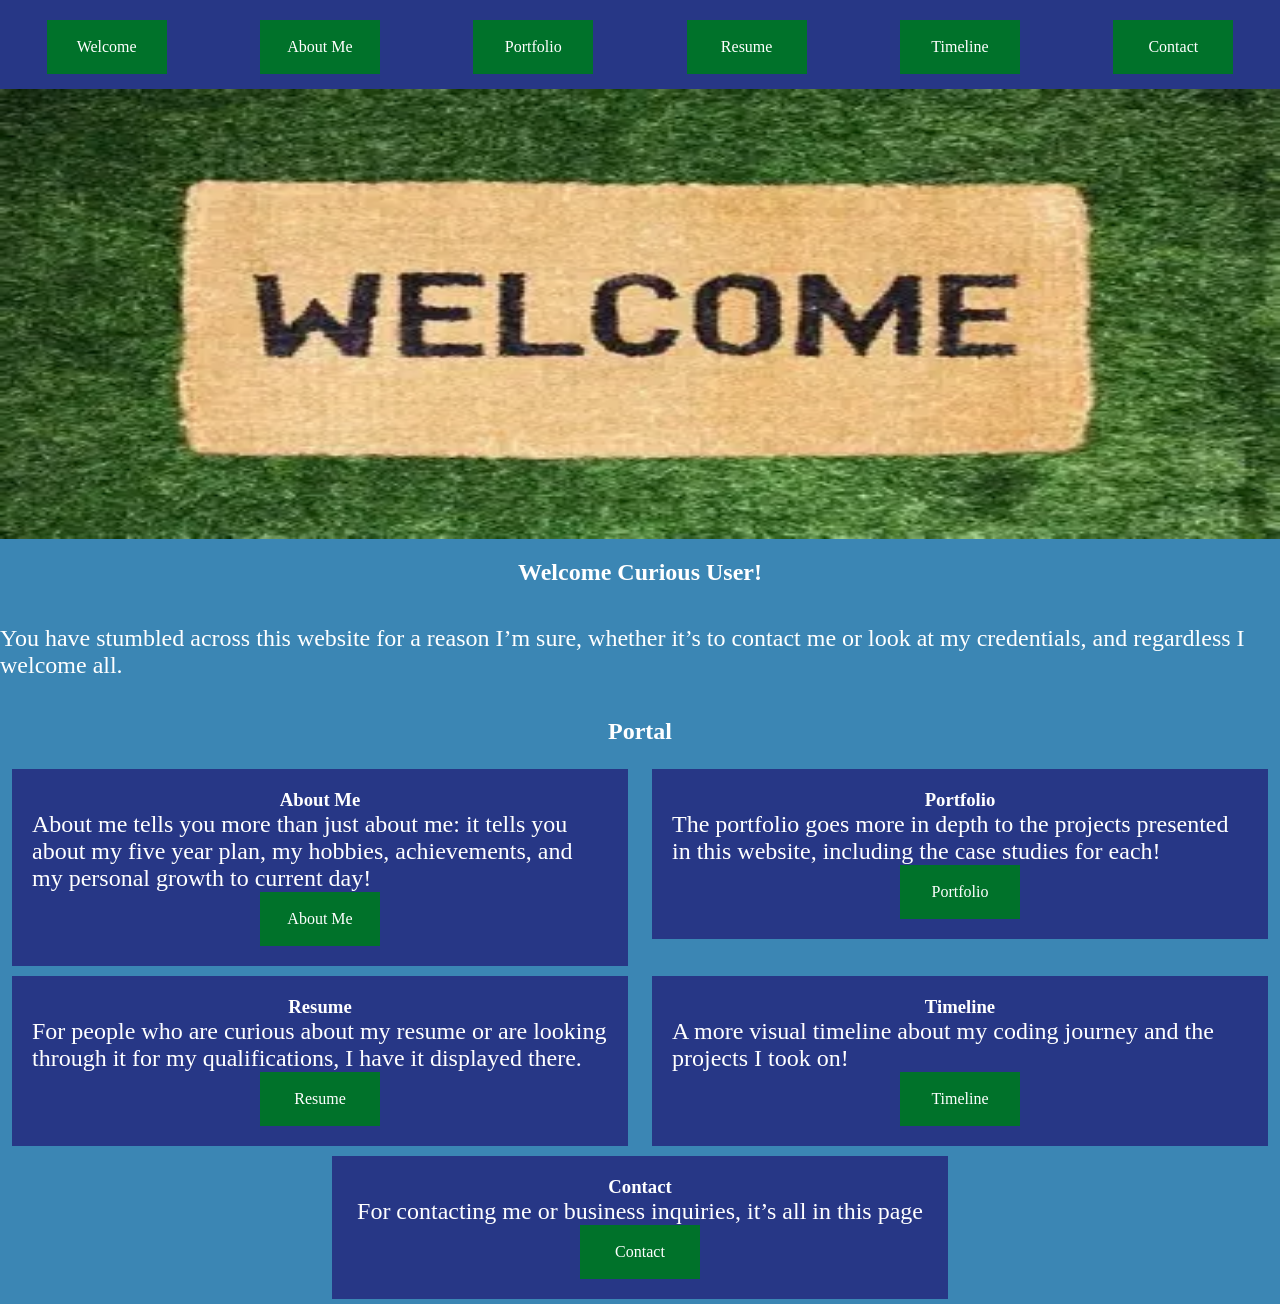
<file: index.html>
<!DOCTYPE html>
<html lang="en">

<head>
    <meta charset="UTF-8">
    <meta name="viewport" content="width=device-width, initial-scale=1.0">
    <link rel="stylesheet" href="styles.css">
    <title>Welcome | Randy Lopez</title>
</head>

<body class="index">
    <nav class="nav-bar">
        <a href="index.html" class="welcomelink">Welcome</a>
        <a href="aboutme.html" class="aboutmelink">About Me</a>
        <a href="portfolio.html" class="portfoliolink">Portfolio</a>
        <a href="resume.html" class="resumelink">Resume</a>
        <a href="timeline.html" class="timelinelink">Timeline</a>
        <a href="contact.html" class="contactlink">Contact</a>
    </nav>
    <img alt="hero-img" class="hero-index" src="images/welcome.webp">
    <section class="introduction">
        <h1>Welcome Curious User!</h1>
        <p>You have stumbled across this website for a reason I’m sure, whether it’s to contact me or look at my
            credentials, and regardless I welcome all.</p>
        <h2>Portal</h2>
    </section>

    <section class="indexcardcontainer">
        <section class="aboutmecard">
            <h3>About Me</h3>
            <p>About me tells you more than just about me: it tells you about my five year plan, my hobbies,
                achievements, and my personal growth to current day!</p>
            <a href="aboutme.html">About Me</a>
        </section>

        <section class="portfoliocard">
            <h3>Portfolio</h3>
            <p>The portfolio goes more in depth to the projects presented in this website, including the case studies
                for each!</p>
            <a href="portfolio.html">Portfolio</a>
        </section>

        <section class="resumecard">
            <h3>Resume</h3>
            <p>For people who are curious about my resume or are looking through it for my qualifications, I have it
                displayed there.</p>
            <a href="resume.html">Resume</a>
        </section>

        <section class="timelinecard">
            <h3>Timeline</h3>
            <p>A more visual timeline about my coding journey and the projects I took on!</p>
            <a href="timeline.html">Timeline</a>
        </section>

        <section class="contactcard">
            <h3>Contact</h3>
            <p>For contacting me or business inquiries, it’s all in this page</p>
            <a href="contact.html">Contact</a>
        </section>
    </section>
</body>

</html>
</file>
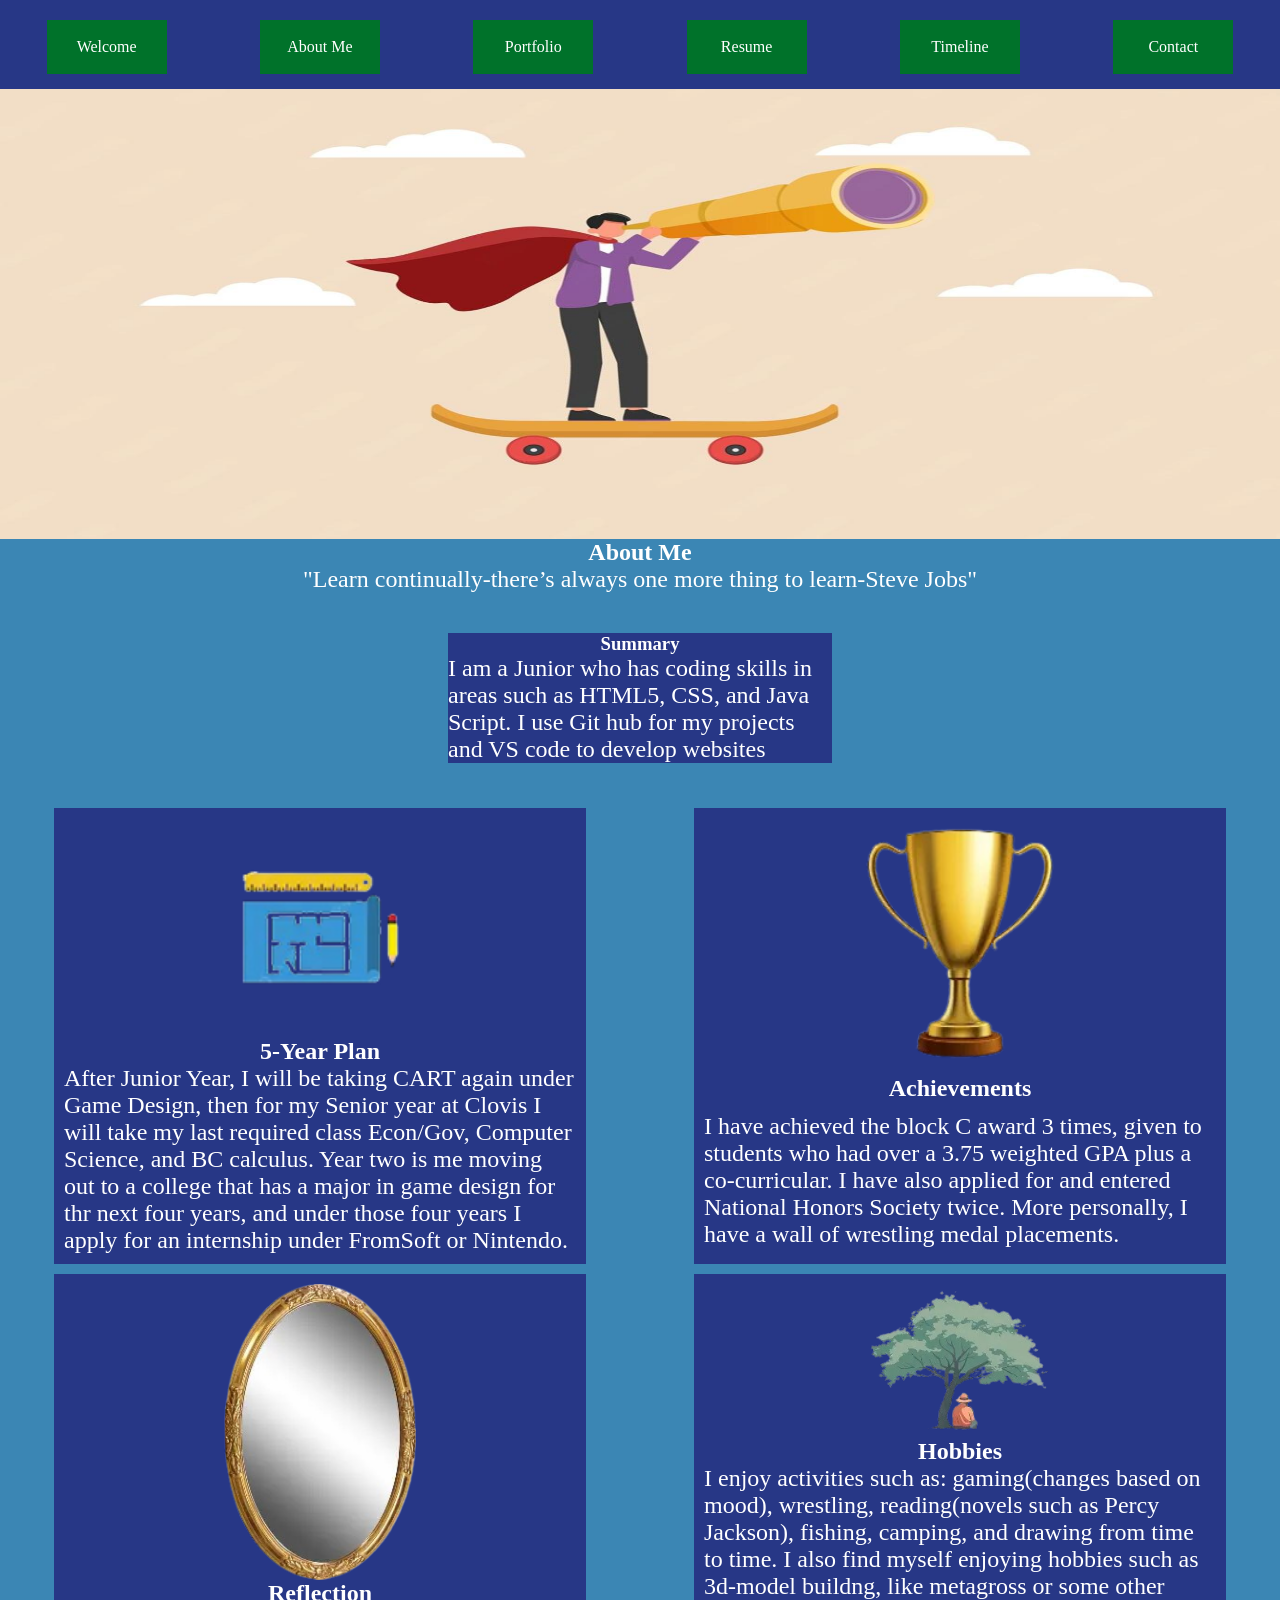
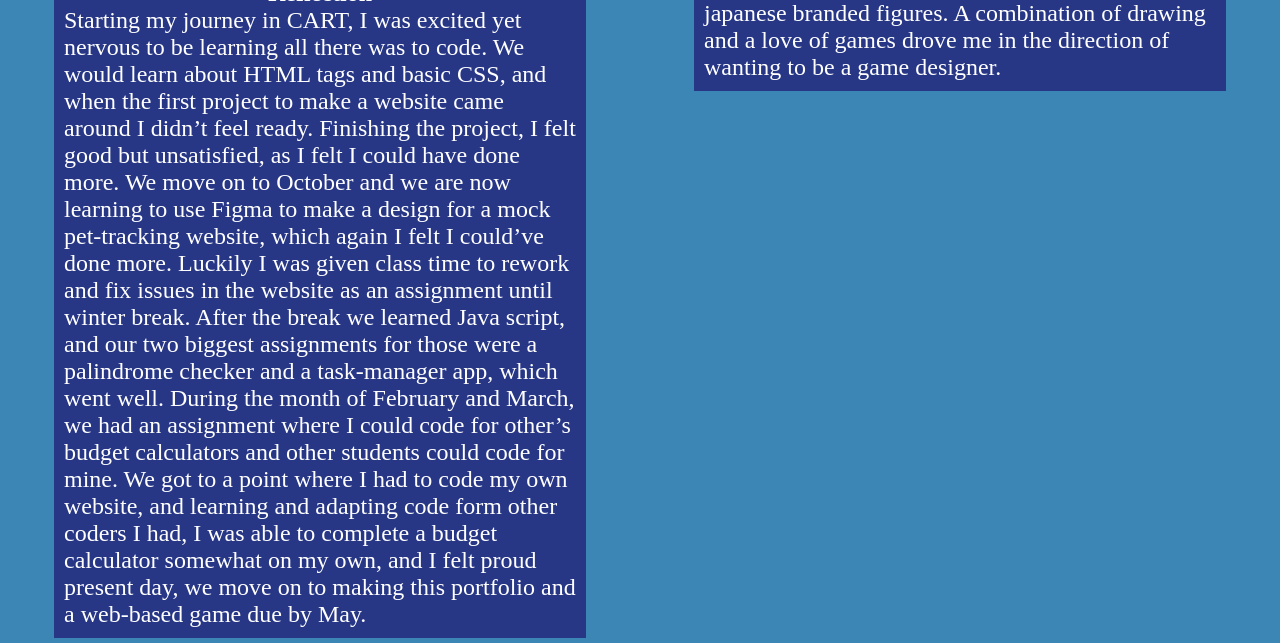
<file: aboutme.html>
<!DOCTYPE html>
<html lang="en">

<head>
    <meta charset="UTF-8">
    <meta name="viewport" content="width=device-width, initial-scale=1.0">
    <link rel="stylesheet" href="styles.css">
    <title>About Me | Randy Lopez</title>
</head>

<body>
    <nav class="nav-bar">
        <a href="index.html" class="welcomelink">Welcome</a>
        <a href="aboutme.html" class="aboutmelink">About Me</a>
        <a href="portfolio.html" class="portfoliolink">Portfolio</a>
        <a href="resume.html" class="resumelink">Resume</a>
        <a href="timeline.html" class="timelinelink">Timeline</a>
        <a href="contact.html" class="contactlink">Contact</a>
    </nav>
    <img alt="looking-forward" class="hero-aboutme" src="images/telescope.jpeg">
    <section class="title-aboutme">
        <h1>About Me</h1>
        <p>"Learn continually-there’s always one more thing to learn-Steve Jobs"</p>
    </section>

    <section class="aboutmecardcontainer">
        <section class="summary">
            <h1>Summary</h1>
            <p>I am a Junior who has coding skills in areas such as HTML5, CSS, and Java Script. I use Git hub for my
                projects and VS code to develop websites</p>
        </section>

        <section class="aboutmecardcontainer"></section>
        <section class="yearplans">
            <img alt="blueprint-png" src="images/blueprint.png" class="blueprintimg">
            <h2>5-Year Plan</h2>
            <p>After Junior Year, I will be taking CART again under Game Design, then for my Senior year at Clovis I
                will take my last required class Econ/Gov, Computer Science, and BC calculus. Year two is me moving out
                to a college that has a major in game design for thr next four years, and under those four years I apply
                for an internship under FromSoft or Nintendo.</p>
        </section>

        <section class="achievements">
            <img alt="trophy-png" src="images/trophy.png" class="trophyimg">
            <h2>Achievements</h2>
            <p>I have achieved the block C award 3 times, given to students who had over a 3.75 weighted GPA plus a
                co-curricular. I have also applied for and entered National Honors Society twice. More personally, I
                have a wall of wrestling medal placements.</p>
        </section>

        <section class="reflection">
            <img alt="mirror" src="images/reflection.png" class="mirrorimg">
            <h2>Reflection</h2>
            <p>Starting my journey in CART, I was excited yet nervous to be learning all there was to code. We would
                learn about HTML tags and basic CSS, and when the first project to make a website came around I didn’t
                feel ready. Finishing the project, I felt good but unsatisfied, as I felt I could have done more. We
                move on to October and we are now learning to use Figma to make a design for a mock pet-tracking
                website, which again I felt I could’ve done more. Luckily I was given class time to rework and fix
                issues in the website as an assignment until winter break. After the break we learned Java script, and
                our two biggest assignments for those were a palindrome checker and a task-manager app, which went well.
                During the month of February and March, we had an assignment where I could code for other’s budget
                calculators and other students could code for mine. We got to a point where I had to code my own website,
                and learning and adapting code form other coders I had, I was able to complete a budget calculator
                somewhat on my own, and I felt proud present day, we move on to making this portfolio and a web-based
                game due by May.</p>
        </section>

        <section class="hobbies">
            <img alt="tree" src="images/hobbies.png" class="treeimg">
            <h2>Hobbies</h2>
            <p>I enjoy activities such as: gaming(changes based on mood), wrestling, reading(novels such as Percy
                Jackson), fishing, camping, and drawing from time to time. I also find myself enjoying hobbies such as
                3d-model buildng, like metagross or some other japanese branded figures. A combination of drawing and a
                love of games drove me in the direction of wanting to be a game designer.</p>
        </section>
    </section>
    <script></script>
</body>

</html>
</file>
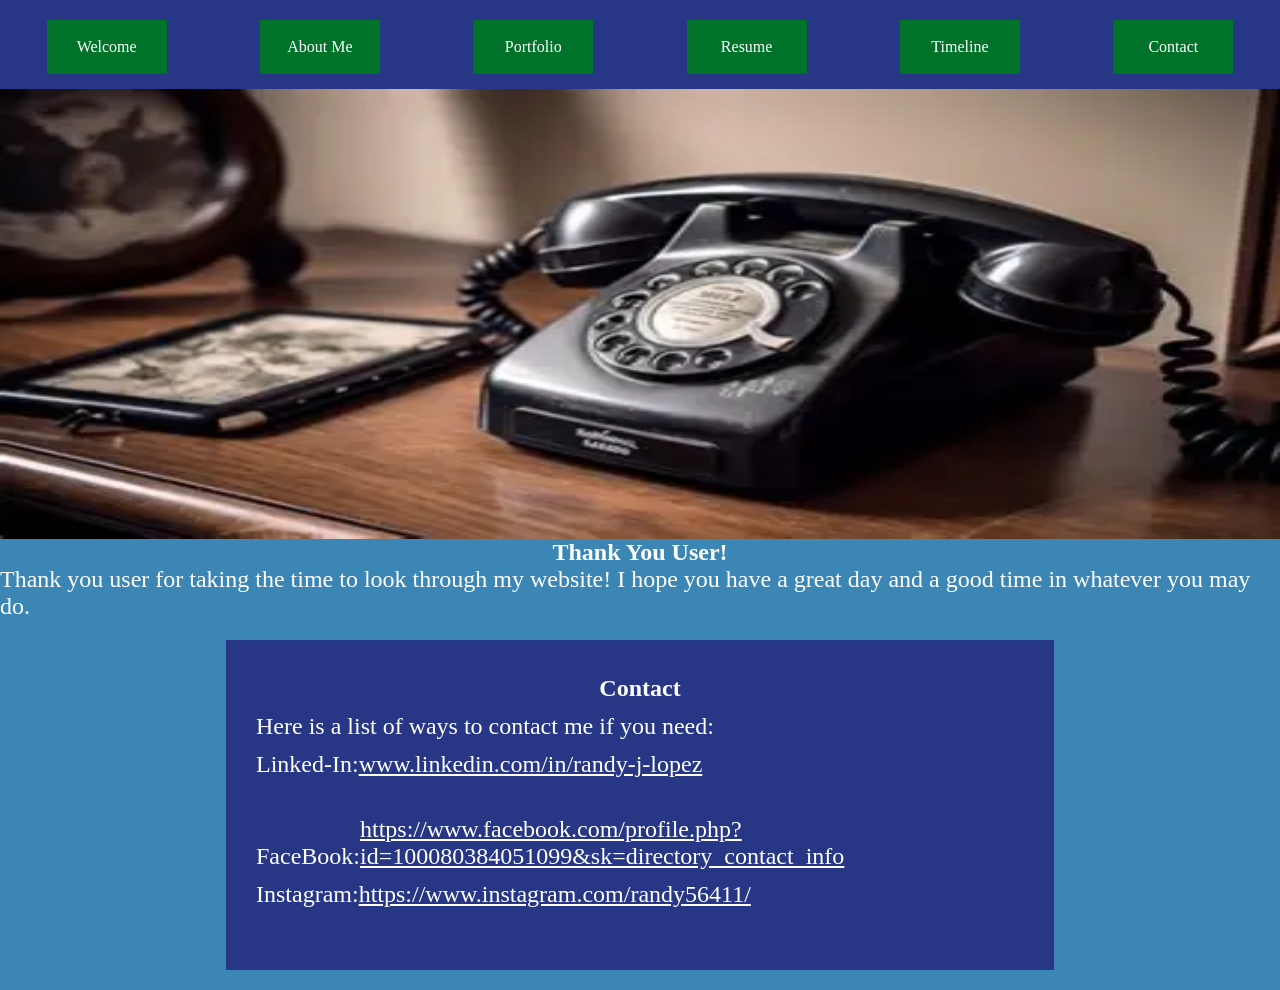
<file: contact.html>
<!DOCTYPE html>
<html lang="en">

<head>
    <meta charset="UTF-8">
    <meta name="viewport" content="width=device-width, initial-scale=1.0">
    <link rel="stylesheet" href="styles.css">
    <title>Contact | Randy Lopez</title>
</head>

<body>
    <nav class="nav-bar">
        <a href="index.html" class="welcomelink">Welcome</a>
        <a href="aboutme.html" class="aboutmelink">About Me</a>
        <a href="portfolio.html" class="portfoliolink">Portfolio</a>
        <a href="resume.html" class="resumelink">Resume</a>
        <a href="timeline.html" class="timelinelink">Timeline</a>
        <a href="contact.html" class="contactlink">Contact</a>
    </nav>
    <img alt="phone" class="hero-contact" src="images/phone.webp">
    <section class="title-contact">
        <h1>Thank You User!</h1>
        <p>Thank you user for taking the time to look through my website! I hope you have a great day and a good time in
            whatever you may do.</p>
    </section>
    <section class="contactmethods">
        <h2 class="contacttitle">Contact</h2>
        <p>Here is a list of ways to contact me if you need:</p>
        <p>Linked-In:<a class="linkedin" href="www.linkedin.com/in/randy-j-lopez">www.linkedin.com/in/randy-j-lopez</a></p>
        <p>FaceBook:<a class="facebook" href="https://www.facebook.com/profile.php?id=100080384051099&sk=directory_contact_info">https://www.facebook.com/profile.php?id=100080384051099&sk=directory_contact_info</a></p>
        <p>Instagram:<a class="instagram" href="https://www.instagram.com/randy56411/">https://www.instagram.com/randy56411/</a></p>
    </section>
    <script></script>
</body>

</html>
</file>
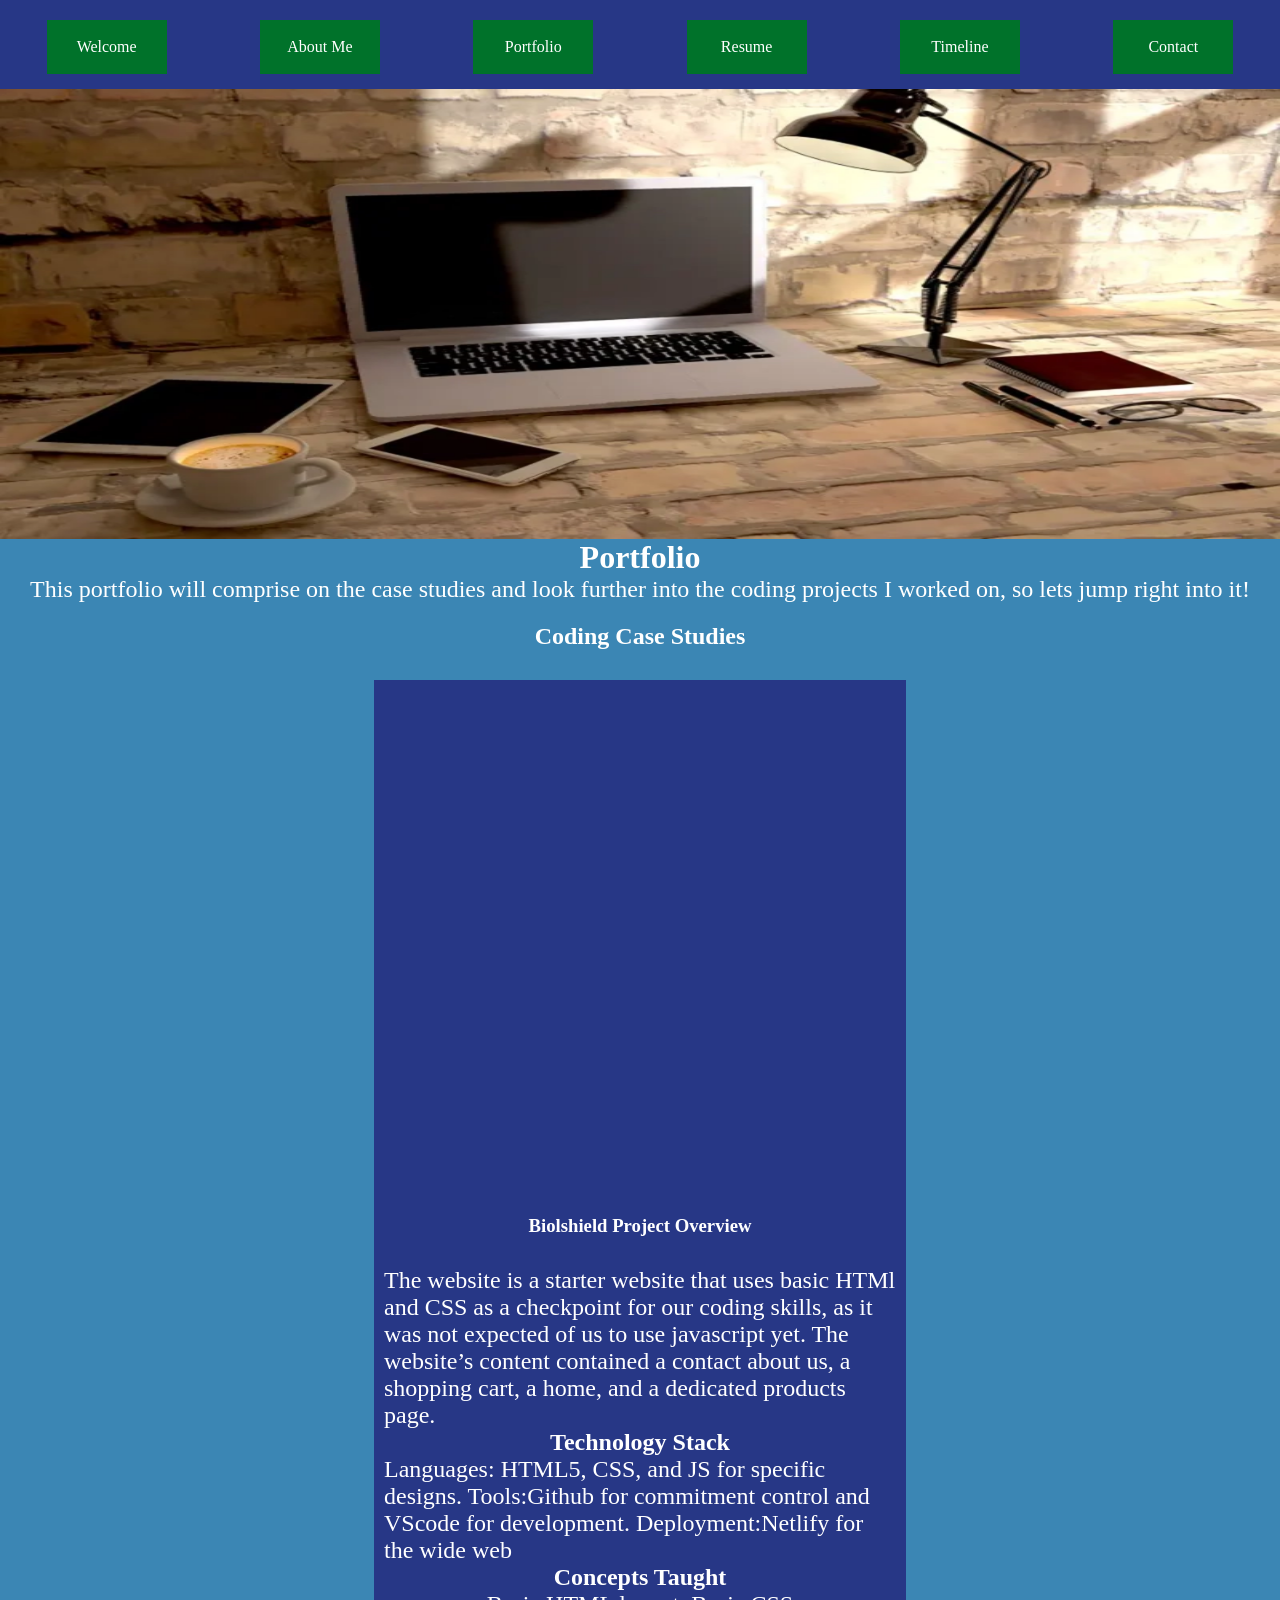
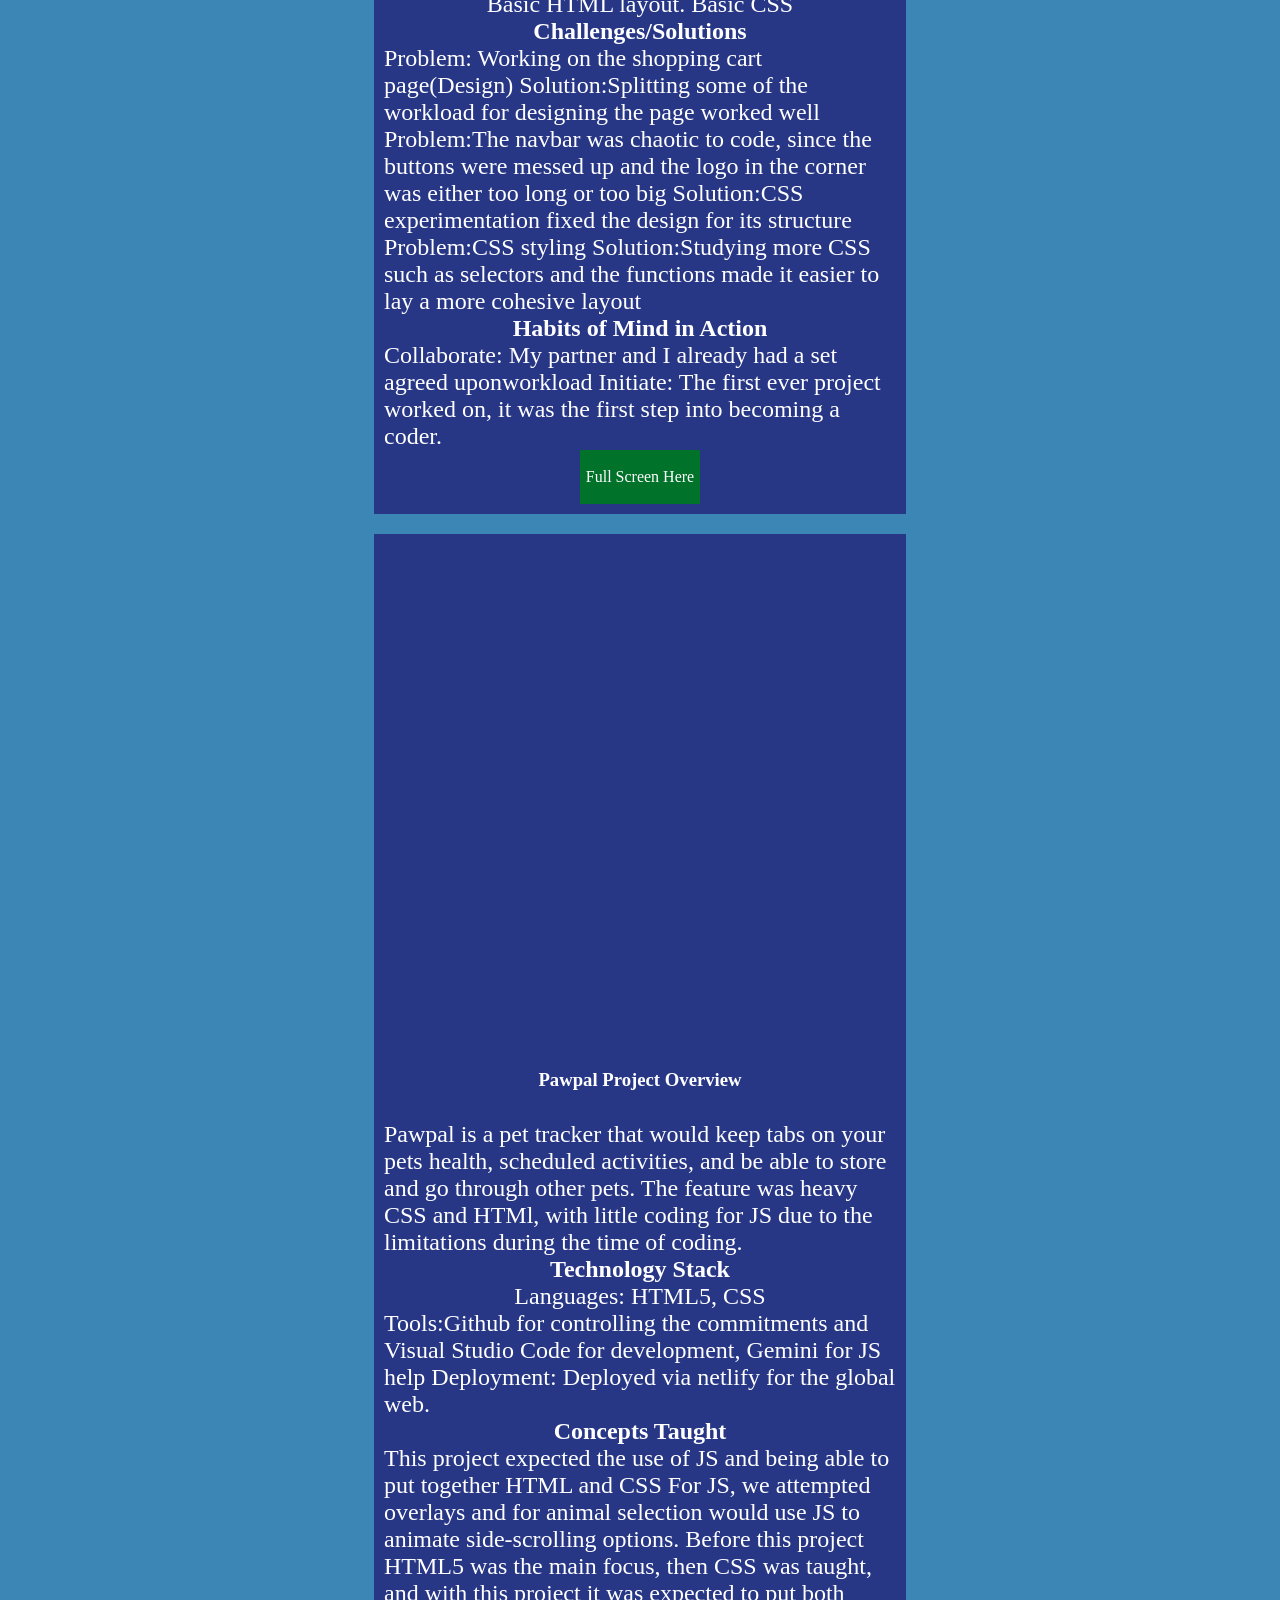
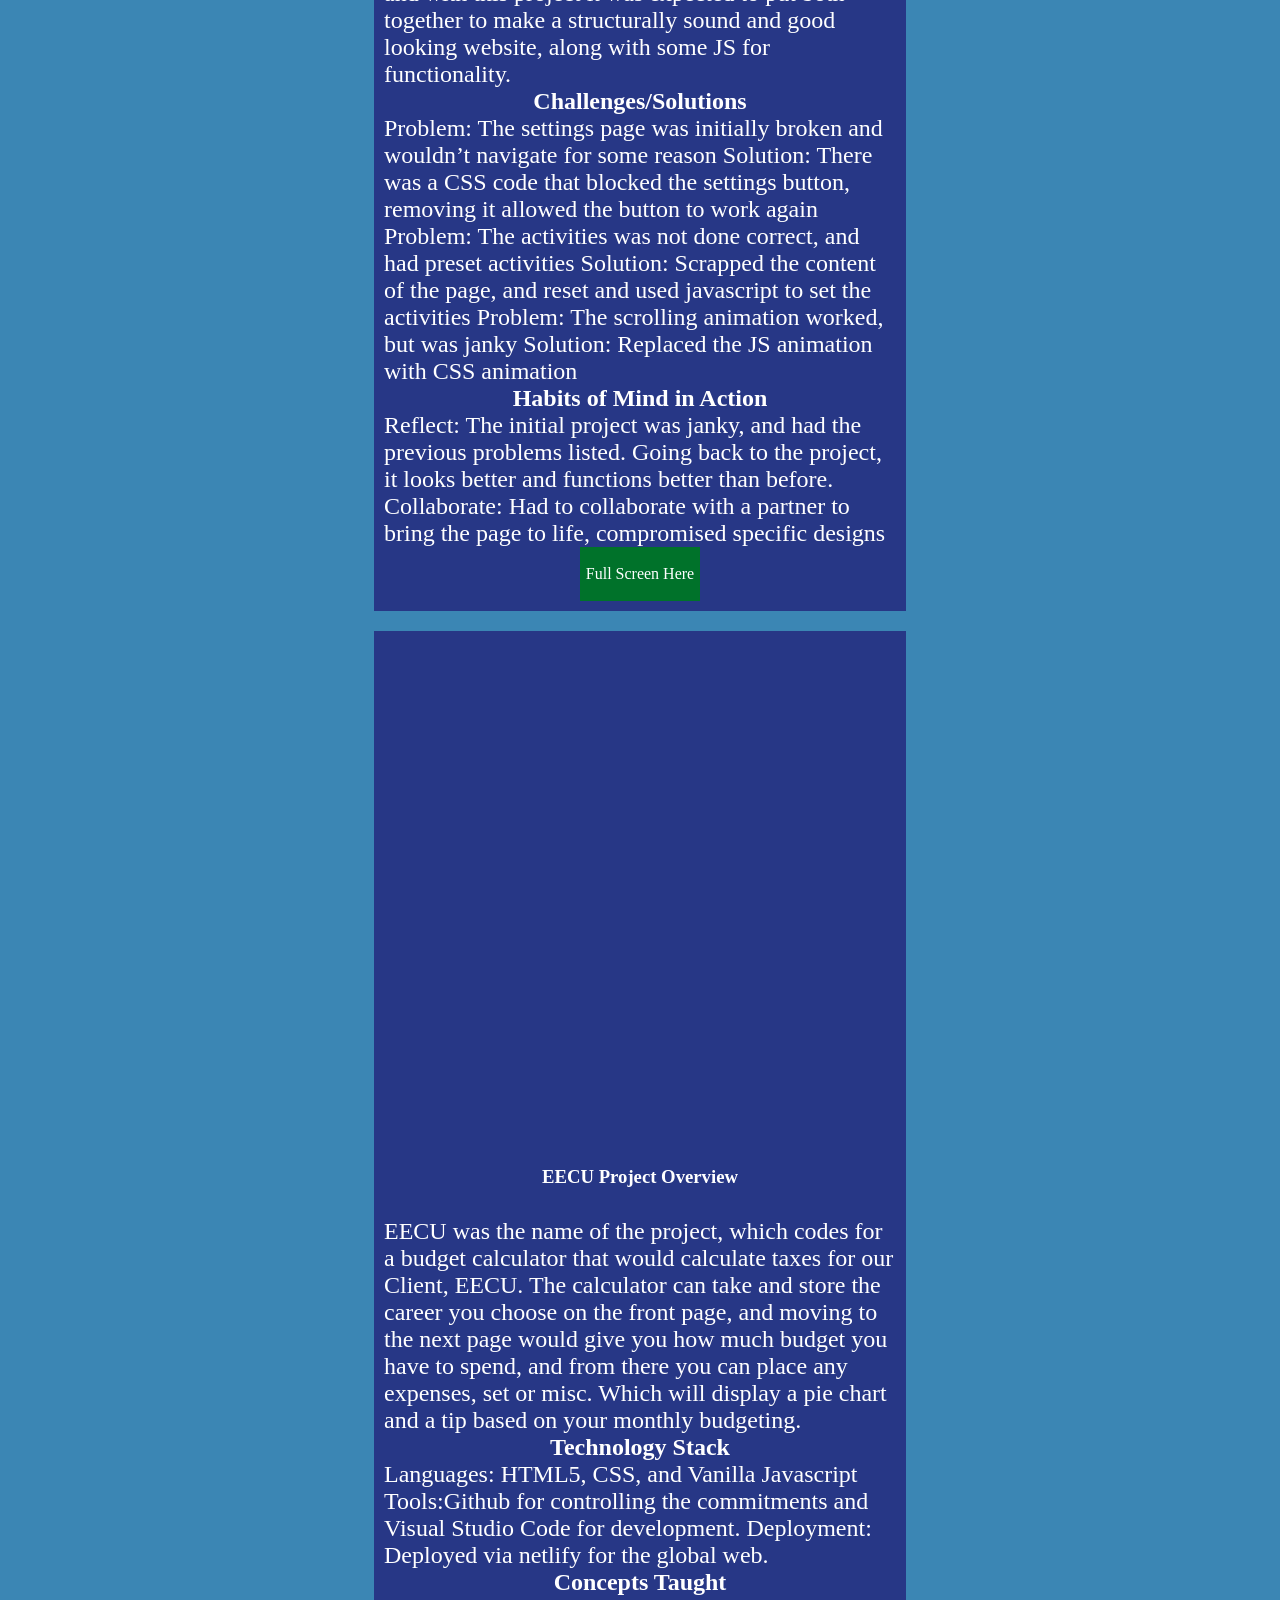
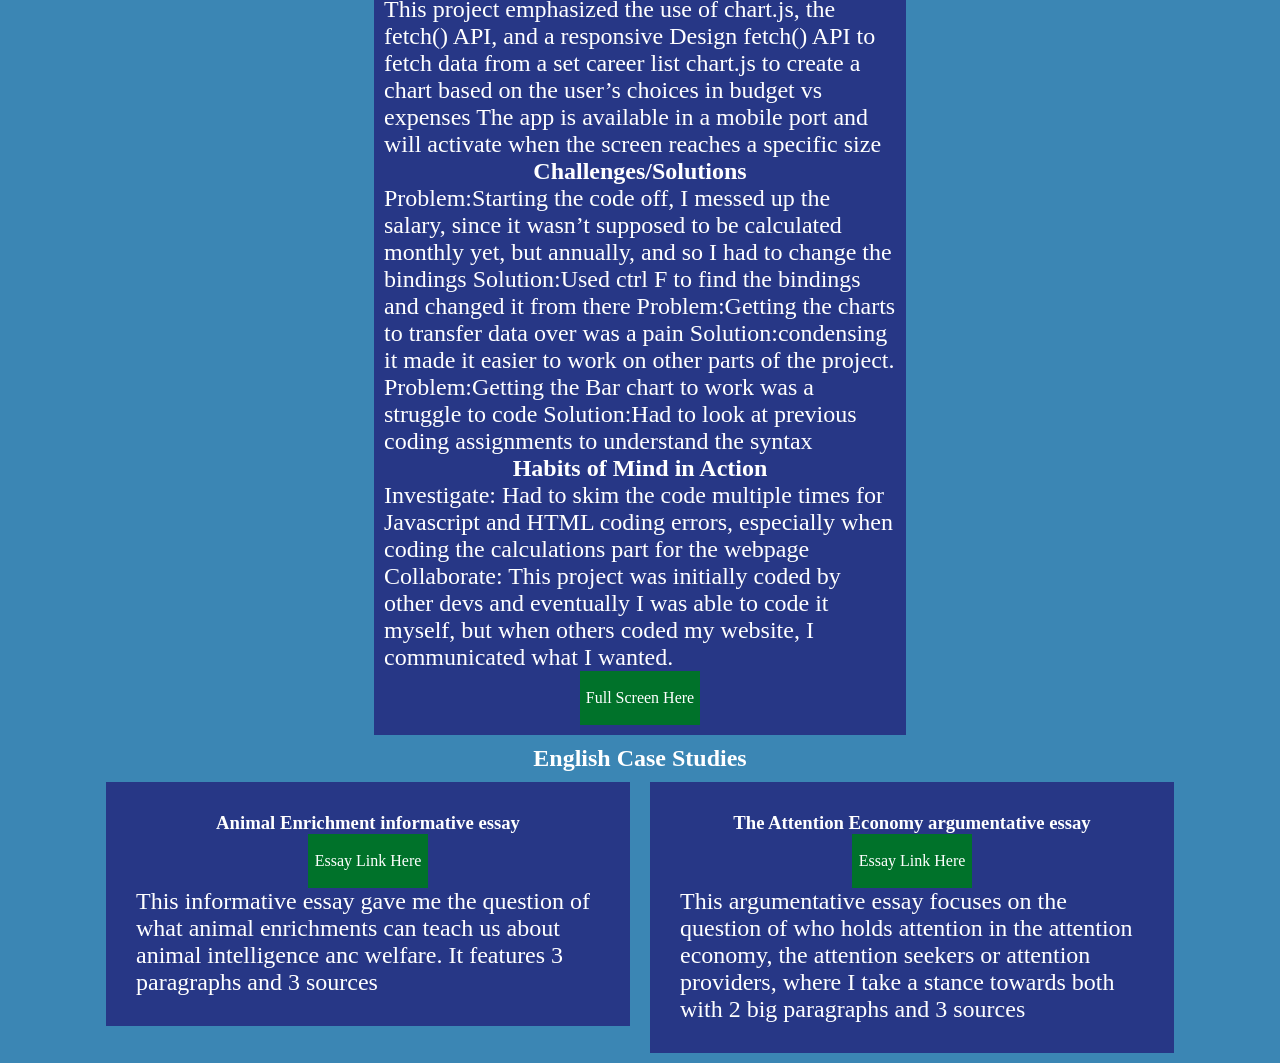
<file: portfolio.html>
<!DOCTYPE html>
<html lang="en">

<head>
    <meta charset="UTF-8">
    <meta name="viewport" content="width=device-width, initial-scale=1.0">
    <link rel="stylesheet" href="styles.css">
    <title>Portfolio | Randy Lopez</title>
</head>

<body>
    <nav class="nav-bar">
        <a href="index.html" class="welcomelink">Welcome</a>
        <a href="aboutme.html" class="aboutmelink">About Me</a>
        <a href="portfolio.html" class="portfoliolink">Portfolio</a>
        <a href="resume.html" class="resumelink">Resume</a>
        <a href="timeline.html" class="timelinelink">Timeline</a>
        <a href="contact.html" class="contactlink">Contact</a>
    </nav>
    <img alt="workdesk" class="hero-portfolio" src="images/desktop.webp">
    <h1>Portfolio</h1>
    <p>This portfolio will comprise on the case studies and look further into the coding projects I worked on, so
        lets jump right into it!</p>


    <h2 class="portfoliosubsection">Coding Case Studies</h2>

    <section class="codingcardcontainer">
        <section class="bioshield">
            <embed src="https://dancing-gecko-e0f29a.netlify.app/" alt="website" class="bioshieldwebsite">
            <h3 class="bioshieldproject">Biolshield Project Overview</h3>
            <p>The website is a starter website that uses basic HTMl and CSS as a checkpoint for our coding skills, as
                it was not expected of us to use javascript yet. The website’s content contained a contact about us, a
                shopping
                cart, a home, and a dedicated products page.</p>
            <p><strong>Technology Stack</strong></p>
            <p>Languages: HTML5, CSS, and JS for specific designs. Tools:Github for commitment control and VScode for
                development. Deployment:Netlify for the wide web</p>
            <p><strong>Concepts Taught</strong></p>
            <p>Basic HTML layout. Basic CSS</p>
            <p><strong>Challenges/Solutions</strong></p>
            <p>Problem: Working on the shopping cart page(Design)
                Solution:Splitting some of the workload for designing the page worked well
                Problem:The navbar was chaotic to code, since the buttons were messed up and the logo in the corner was
                either too long or too big
                Solution:CSS experimentation fixed the design for its structure
                Problem:CSS styling
                Solution:Studying more CSS such as selectors and the functions made it easier to lay a more cohesive
                layout</p>
            <p><strong>Habits of Mind in Action</strong></p>
            <p>Collaborate: My partner and I already had a set agreed uponworkload
                Initiate: The first ever project worked on, it was the first step into becoming a coder.</p>
            <a href="https://dancing-gecko-e0f29a.netlify.app/">Full Screen Here</a>
        </section>


        <section class="pawpal">
            <embed src="https://pawpalcart.netlify.app/" alt="website" class="pawpalwebsite">
            <h3 class="pawpalproject">Pawpal Project Overview</h3>
            <p>Pawpal is a pet tracker that would keep tabs on your pets health, scheduled activities, and be able to
                store and go through other pets. The feature was heavy CSS and HTMl, with little coding for JS due to
                the
                limitations during the time of coding.</p>
            <p><strong>Technology Stack</strong></p>
            <p>Languages: HTML5, CSS</p>
            <p>Tools:Github for controlling the commitments and Visual Studio Code for development, Gemini for JS help
                Deployment: Deployed via netlify for the global web.</p>
            <p><strong>Concepts Taught</strong></p>
            <p>This project expected the use of JS and being able to put together HTML and CSS
                For JS, we attempted overlays and for animal selection would use JS to animate side-scrolling options.
                Before this project HTML5 was the main focus, then CSS was taught, and with this project it was expected
                to put both together to make a structurally sound and good looking website, along with some JS for
                functionality.</p>
            <p><strong>Challenges/Solutions</strong></p>
            <p>Problem: The settings page was initially broken and wouldn’t navigate for some reason
                Solution: There was a CSS code that blocked the settings button, removing it allowed the button
                to work again Problem: The activities was not done correct, and had preset activities
                Solution: Scrapped the content of the page, and reset and used javascript to set the activities
                Problem: The scrolling animation worked, but was janky
                Solution: Replaced the JS animation with CSS animation</p>
            <p><strong>Habits of Mind in Action</strong></p>
            <p>Reflect: The initial project was janky, and had the previous problems listed. Going back to the project,
                it looks better and functions better than before.
                Collaborate: Had to collaborate with a partner to bring the page to life, compromised specific designs</p>
                <a href="https://pawpalcart.netlify.app/" class="pawpallink">Full Screen Here</a>
        </section>

        <section class="eecu">
            <embed src="https://enchanting-marshmallow-1307e7.netlify.app/" alt="website" class="eecuwebsite">
            <h3 class="eecuproject">EECU Project Overview</h3>
            <p>EECU was the name of the project, which codes for a budget calculator that would calculate taxes for our
                Client, EECU. The calculator can take and store the career you choose on the front page, and moving to
                the
                next page would give you how much budget you have to spend, and from there you can place any expenses,
                set
                or misc. Which will display a pie chart and a tip based on your monthly budgeting.</p>
            <p><strong>Technology Stack</strong></p>
            <p>Languages: HTML5, CSS, and Vanilla Javascript
                Tools:Github for controlling the commitments and Visual Studio Code for development.
                Deployment: Deployed via netlify for the global web.</p>
            <p><strong>Concepts Taught</strong></p>
            <p>This project emphasized the use of chart.js, the fetch() API, and a responsive Design
                fetch() API to fetch data from a set career list
                chart.js to create a chart based on the user’s choices in budget vs expenses
                The app is available in a mobile port and will activate when the screen reaches a specific size</p>
            <p><strong>Challenges/Solutions</strong></p>
            <p>Problem:Starting the code off, I messed up the salary, since it wasn’t supposed to be calculated monthly
                yet, but annually, and so I had to change the bindings
                Solution:Used ctrl F to find the bindings and changed it from there
                Problem:Getting the charts to transfer data over was a pain
                Solution:condensing it made it easier to work on other parts of the project.
                Problem:Getting the Bar chart to work was a struggle to code
                Solution:Had to look at previous coding assignments to understand the syntax</p>
            <p><strong>Habits of Mind in Action</strong></p>
            <p>Investigate: Had to skim the code multiple times for Javascript and HTML coding errors, especially when
                coding the calculations part for the webpage
                Collaborate: This project was initially coded by other devs and eventually I was able to code it myself,
                but
                when others coded my website, I communicated what I wanted.
            </p>
            <a href="https://enchanting-marshmallow-1307e7.netlify.app/">Full Screen Here</a>
        </section>
    </section>

    <h2>English Case Studies</h2>

    <section class="essaycardcontainer">
        <section class="enrichment-essay">
            <h3>Animal Enrichment informative essay</h3>
            <a href="https://docs.google.com/document/d/1rDZZ6WbgnYRuZwwAvbtp-qBFcgbOEzTTni7xnm65uIs/edit?usp=sharing">Essay
                Link Here</a>
            <p>This informative essay gave me the question of what animal enrichments can teach us about animal
                intelligence
                anc welfare. It features 3 paragraphs and 3 sources</p>
        </section>

        <section class="attention-essay">
            <h3>The Attention Economy argumentative essay</h3>
            <a href="https://docs.google.com/document/d/1mhF-bPsS1Ng8AgD2Rb7hGFatl1n1IzqzHiHbouNV0Po/edit?tab=t.0">Essay
                Link Here</a>
            <p>This argumentative essay focuses on the question of who holds attention in the attention economy, the
                attention seekers or attention providers, where I take a stance towards both with 2 big paragraphs and 3
                sources</p>
        </section>
    </section>
</body>

</html>
</file>
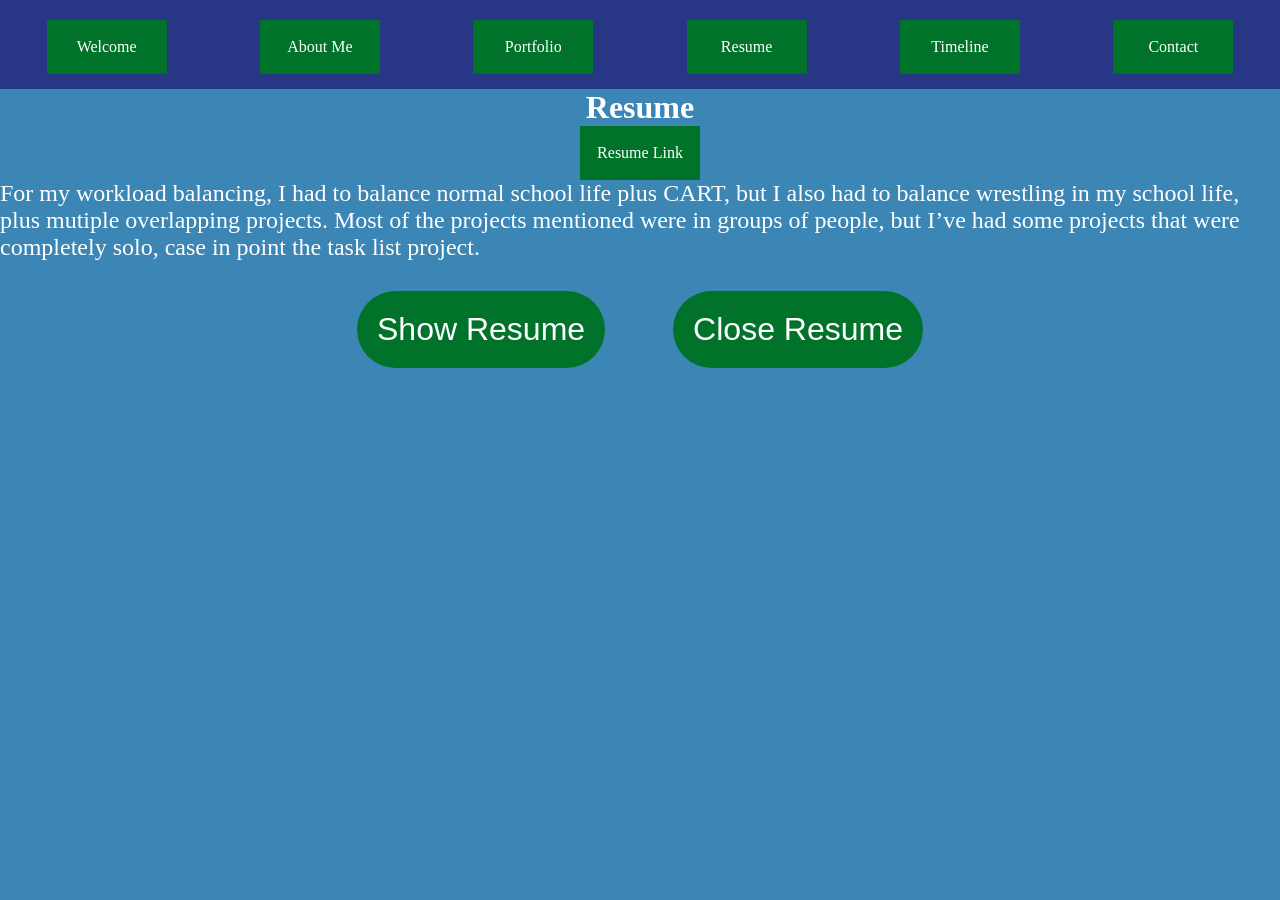
<file: resume.html>
<!DOCTYPE html>
<html lang="en">

<head>
    <meta charset="UTF-8">
    <meta name="viewport" content="width=device-width, initial-scale=1.0">
    <link rel="stylesheet" href="styles.css">
    <title>Resume | Randy Lopez</title>
</head>

<body class="resumebody">
    <nav class="nav-bar">
        <a href="index.html" class="welcomelink">Welcome</a>
        <a href="aboutme.html" class="aboutmelink">About Me</a>
        <a href="portfolio.html" class="portfoliolink">Portfolio</a>
        <a href="resume.html" class="resumelink">Resume</a>
        <a href="timeline.html" class="timelinelink">Timeline</a>
        <a href="contact.html" class="contactlink">Contact</a>
    </nav>
        <h1>Resume</h1>
        <a href="https://canva.link/q8sydgag6ee67vb">Resume
            Link</a>
        <p>For my workload balancing, I had to balance normal school life plus CART, but I also had to balance wrestling
            in my school life, plus mutiple overlapping projects. Most of the projects mentioned were in groups of
            people, but I’ve had some projects that were completely solo, case in point the task list project.</p>
    <section class="button-align">
        <button id="showresume">Show Resume</button>
        <button id="closeresume">Close Resume</button>
    </section>

    <section class="resume" id="resume">
        <section class="resumeheader">
        <h2 class="resume-name">Randy Lopez</h2>
        <h2 class="resumeoccupation">Web Designer</h2>
        </section>

        <section class="summarycontact">
        <section class="professionalsummary">
            <h3 class="resume-title">Professional Summary</h3>
            <p class="webdesignersummary">Web Designer with experiences in coding websites for the Fresno Chaffee Zoo and a pet tracking website,
                implementing HTML, CSS, and Javascript coding languages</p>
        </section>
        <section class="resumecontact">
            <h3 class="resume-title">Contact</h3>
            <ul>
            <li>Phone: (559)493-8054</li>
            <li>Github:<a class="github" href="https://github.com/Randy-146">https://github.com/Randy-146</a></li>
            <li>LinkedIn:<a class="resumelinkedin" href="www.linkedin.com/randy-j-lopez">www.linkedin.com/randy-j- lopez</a></li>
            <li>Clovis, CA</li>
            </ul>
        </section>
        </section>

        <section class="projectskills">
        <section class="skills">
            <h3 class="resume-title">Skills</h3>
            <h4 class="skillsettechnical">Technical Skills</h4>
            <ul>
            <li>HTML5</li>
            <li>CSS3</li>
            <li>Java Script</li>
            <li>Vs Code</li>
            <li>Canva</li>
            <li>Figma</li>
            <li>Microsoft Word</li>
            <li>Chatgpt,DeepAI,Gemini</li>
            </ul>
            <h4 class="skillsetsocial">Soft Skills</h4>
            <ul>
            <li>Workload Balancing from having to be a student athlete 2-3 hours a day</li>
            <li>Team Collaboration</li>
            </ul>
        </section>

        <section class="projects">
            <h3 class="resume-title">Projects</h3>
            <h2 class="bioshieldoverview">Bioshield</h2>
            <ul>
            <li>Collaborated in a group of 2</li>
            <li>HTML5 and CSS3</li>
            <li>Used ChatGPT for coding errors</li>
            <li>Utilized Canva for presenting the project, along with Pawpal and Zoologix</li>
        </ul>
            <h2 class="pawpaloverview">Pawpal</h2>
            <ul>
            <li>Coordinated in a duo</li>
            <li>HTML5 and CSS3</li>
            <li>Applied Chatgpt for java(Hadn’t been taught yet)</li>
            <li>Planned project via figma in two weeks</li>
            <li>DeepAI was used for pixel art</li>
            </ul>
            <h2 class="zoologixoverview">Zoologix</h2>
            <ul>
            <li>Worked cross functionally with a group of 4 other members</li>
            <li>Planned website utilizing Figma</li>
            </ul>
            <h2 class="zengardenoverview">CSS Zen Garden</h2>
            <ul>
            <li>Redesigned a website using only CSS, which built the foundation for my other projects</li>
            </ul>
        </section>
        </section>

        <section class="education">
            <h3 class="resume-title">Education</h3>
            <ul>
            <li>Clovis High School-Class of 2027</li>
            <li>Center for Advanced research an Technology 2025-2026</li>
            </ul>
        </section>
    </section>
    <script src="resume.js"></script>
</body>

</html>
</file>
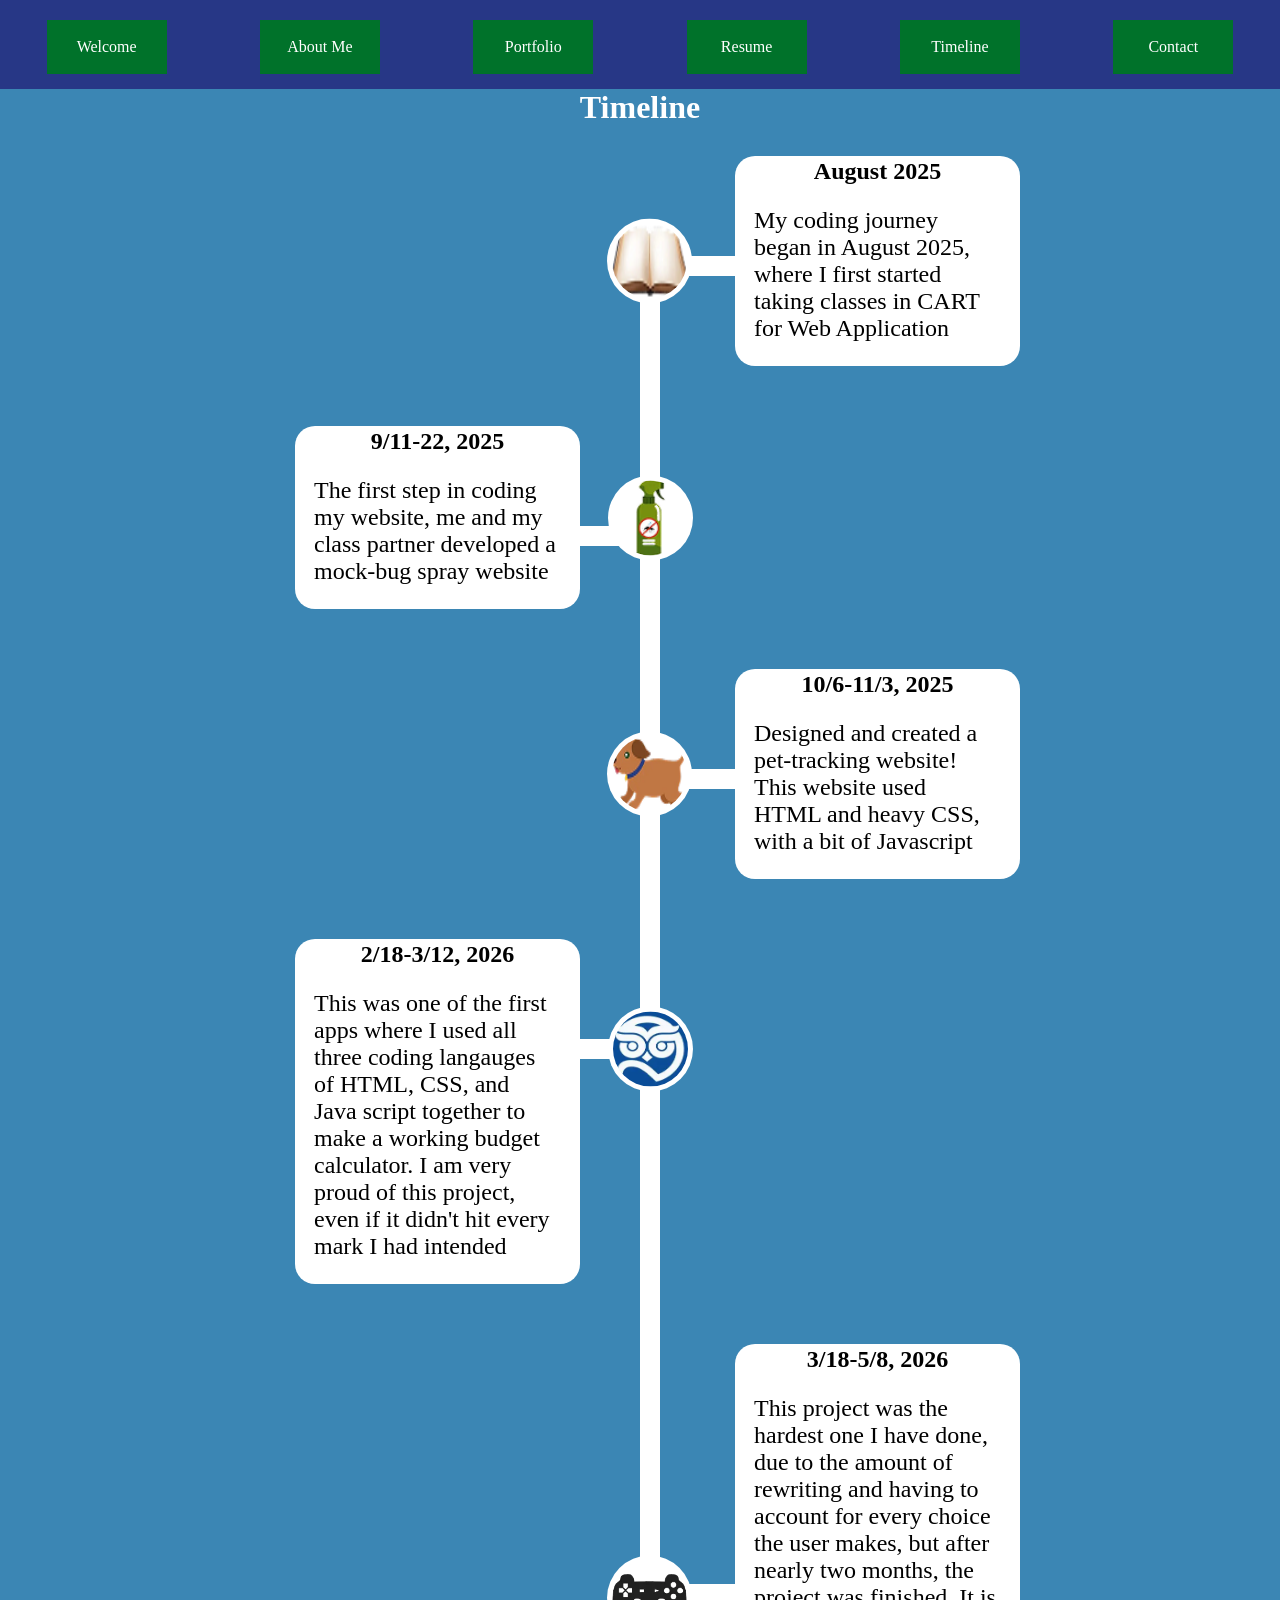
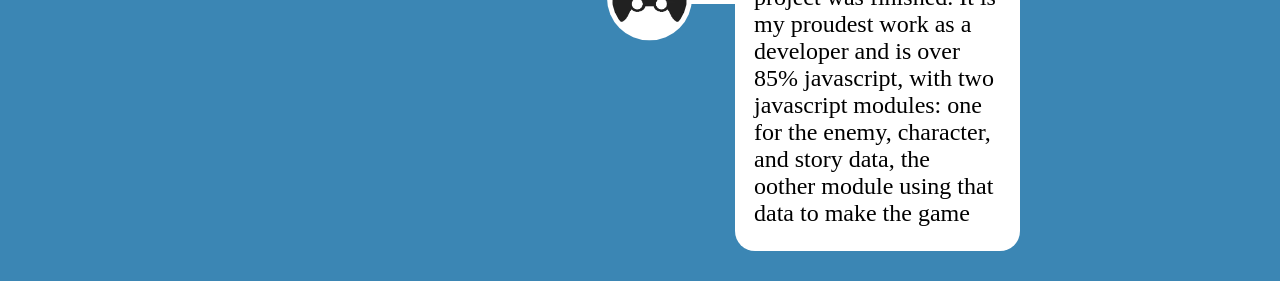
<file: timeline.html>
<!DOCTYPE html>
<html lang="en">

<head>
    <meta charset="UTF-8">
    <meta name="viewport" content="width=device-width, initial-scale=1.0">
    <link rel="stylesheet" href="styles.css">
    <title>Document</title>
</head>

<body>
    <nav class="nav-bar">
        <a href="index.html" class="welcomelink">Welcome</a>
        <a href="aboutme.html" class="aboutmelink">About Me</a>
        <a href="portfolio.html" class="portfoliolink">Portfolio</a>
        <a href="resume.html" class="resumelink">Resume</a>
        <a href="timeline.html" class="timelinelink">Timeline</a>
        <a href="contact.html" class="contactlink">Contact</a>
    </nav>
    <h1>Timeline</h1>
    <section class=timelinecontainer>
        <article class="event" id="timelinestart">
            <img alt="book" id="begin-timeline" class="timelineimg" src="images/storybegin.png">
            <section class="eventdesc" id="beginjourney">
                <h3 class="eventdate">August 2025</h3>
                <p class="eventdesc">My coding journey began in August 2025, where I first started taking classes in
                    CART for Web Application</p>
            </section>
        </article>
        <article class="event" id="bioshieldevent">
            <img alt="bugspray" id="bugspray-img" class="timelineimg" src="images/bugspray.png">
            <section class="eventdesc">
                <h3 class="eventdate">9/11-22, 2025</h3>
                <p class="eventdesc">The first step in coding my website, me and my class partner developed a mock-bug
                    spray website</p>
                    </section>
        </article>
        <article class="event" id="pawpalevent">
            <img alt="dog" id="dog.png" class="timelineimg" src="images/pawpal.png">
            <section class="eventdesc">
                <h3 class="eventdate">10/6-11/3, 2025</h3>
                <p class="eventdesc">Designed and created a pet-tracking website! This website used HTML and heavy CSS, with a bit of Javascript</p>
            </section>
        </article>
        <article class="event" id="eecu-event">
            <img alt="owl" id="owl" class="timelineimg" src="images/owl.png">
            <section class="eventdesc" id="EECUevent">
                <h3 class="eventdate">2/18-3/12, 2026</h3>
                <p class="eventdesc">This was one of the first apps where I used all three coding langauges of HTML,
                    CSS, and Java script together
                    to make a working budget calculator. I am very proud of this project, even if it didn't hit every
                    mark I had intended</p>
            </section>
        </article>
        <article class="event">
            <img alt="controller" id="controller" class="timelineimg" src="images/controller.png">
            <section class="eventdesc" id="controllerevent">
                <h3 class="eventdate">3/18-5/8, 2026</h3>
                <p class="eventdesc">This project was the hardest one I have done, due to the amount of rewriting and having to account for every choice the user makes, but after nearly two months, the project was finished. It is my proudest work as a developer and is over 85% javascript, with two javascript modules: one for the enemy, character, and story data, the oother module using that data to make the game</p>
            </section>
        </article>
    </section>
    <script></script>
</body>

</html>
</file>
<file: styles.css>
:root {
    --primary: #273786;
    --secondary: #3B86B4;
    --uiprimary: #00722A;
    --uisecondary: #4C8140;
    --resumecolor: #043382;
}

* {
    color: white;
    margin: 0;
}

body {
    background-color: var(--secondary);
    display: flex;
    flex-direction: column;
    align-items: center;
}

.hero-index,
.hero-aboutme,
.hero-portfolio,
.hero-contact {
    width: 100vw;
    height: 450px;
}

body {
    display: flex;
    flex-direction: column;
    align-items: center;
    justify-content: center;
}

a {
    display: flex;
    align-items: center;
    justify-content: center;
    background-color: var(--uiprimary);
    text-decoration: none;
    height: 6vh;
    width: 120px;
}

a:hover {
    background-color: var(--uisecondary);
    transition: 0.2s ease;
    scale: 1.1;
}

p {
    font-size: x-large;
    z-index: 1;
}

strong:first-child {
    color: white;
}

.nav-bar {
    background-color: var(--primary);
    display: flex;
    justify-content: space-around;
    padding: 15px;
    width: 100vw;
}

.welcomelink,
.aboutmelink,
.portfoliolink,
.resumelink,
.timelinelink,
.contactlink {
    margin-top: 5px;
}

.introduction {
    display: flex;
    flex-direction: column;
    align-items: center;
    justify-content: space-around;
    height: 25vh;
}

.indexcardcontainer,
.aboutmecardcontainer {
    display: flex;
    flex-wrap: wrap;
    width: 100vw;
    justify-content: space-around;
}

.aboutmecard,
.portfoliocard,
.resumecard,
.timelinecard,
.contactcard {
    display: flex;
    flex-direction: column;
    justify-content: space-around;
    align-items: center;
    background-color: var(--primary);
    width: 45vw;
    height: min-content;
    padding: 20px;
    margin: 5px;
}

.summary {
    background-color: var(--primary);
    width: 30vw;
    margin: 40px;
}

.yearplans,
.achievements,
.reflection,
.hobbies {
    display: flex;
    flex-direction: column;
    align-items: center;
    background-color: var(--primary);
    margin: 5px;
    width: 40vw;
    justify-content: space-around;
    padding: 10px;
}

.hobbies {
    align-self: flex-start;
}

h1 {
    text-align: center;
}

.welcome,
.quote,
.casestudydesc,
.thanks {
    width: 500px;
}

.portfoliosubsection {
    margin: 20px;
}

.bioshield,
.pawpal,
.eecu,
.enrichment-essay,
.attention-essay {
    display: flex;
    flex-direction: column;
    align-items: center;
    margin: 10px;
    width: 40vw;
    background-color: var(--primary);
    padding: 10px
}

.codingcardcontainer {
    width: 85vw;
    display: flex;
    flex-direction: row;
    flex-wrap: wrap;
    justify-content: space-around;
}

.eecu {
    align-self: center;
}

.bioshieldproject,
.pawpalproject,
.eecuproject {
    margin: 30px;
}

.bioshieldwebsite,
.pawpalwebsite,
.eecuwebsite {
    height: 55vh;
    width: 40vw;
}

.essaycardcontainer {
    display: flex;
    justify-content: space-around;
    width: 85vw;
}

.enrichment-essay,
.attention-essay {
    display: flex;
    flex-direction: column;
    justify-content: space-around;
    height: min-content;
    padding: 30px;
}

.treeimg,
.mirrorimg,
.trophyimg,
.blueprintimg {
    width: 15vw;
}

.contactmethods {
    background-color: var(--primary);
    width: 60vw;
    height: 30vh;
    display: flex;
    flex-direction: column;
    align-items: flex-start;
    justify-content: space-around;
    padding: 30px;
    margin: 20px;
}

a.facebook,
a.instagram,
a.linkedin {
    display: inline-block;
    text-decoration: underline;
    width: 30vw;
    background-color: rgba(0, 0, 0, 0);
}

a.facebook {
    width: 50vw;
}

a.facebook:hover,
a.instagram:hover,
a.linkedin:hover {
    scale: 1.0
}

.contacttitle {
    align-self: center;
}

.resumesummary {
    width: 30vw;
}

#resume {
    display: none;
    background-color: white;
    height: 95vh;
}

button {
    background-color: var(--uiprimary);
    border: 0px;
    border-radius: 40px;
    font-size: xx-large;
    padding: 20px;
    margin: 30px;
}

#showresume {
    margin-right: 2.5vw;
}

#closeresume {
    margin-left: 2.5vw;
}

.resumeheader {
    display: flex;
    justify-content: space-around;
    font-size: xx-large;
    padding: 10px;
    background-color: var(--resumecolor)
}

.resume-title {
    background-color: var(--resumecolor);
    width: max-content;
    padding: 10px;
    border-radius: 14px;
    font-size: x-large;
}

.webdesignersummary,
ul,
li,
strong {
    color: black;
}

.professionalsummary {
    display: flex;
    flex-direction: column;
    width: 30vw;
    margin-top: 10px;
}

.resumecontact {
    display: flex;
    flex-direction: column;
    margin-top: 10px;
    width: 30vw;
}

a.github,
a.resumelinkedin {
    color: rgb(0, 106, 177);
    text-decoration: underline;
    background-color: rgba(0, 0, 0, 0);
    width: 12vw;
}

a.github:hover,
a.resumelinkedin:hover {
    scale: 1.0;
}

.summarycontact {
    display: flex;
    justify-content: space-around;
}

.projects {
    height: 400px;
}

.projectskills {
    display: flex;
    justify-content: space-around;
    height: 30vh;
}

.skillsettechnical,
.skillsetsocial,
.bioshieldoverview,
.pawpaloverview,
.zoologixoverview,
.zengardenoverview {
    color: black;
}

.education {
    display: flex;
    flex-direction: column;
    justify-content: space-around;
    margin-top: 50px;
    height: 100px;
}

p.eventdesc,
h3.eventdate {
    color: black;
}

#showresume,
#closeresume {
    cursor: pointer;
}

/*timeline section*/

.timelinecontainer {
    width: 800px;
}

.timelinecontainer::after {
    content: '';
    position: absolute;
    width: 20px;
    height: 1400px;
    background-color: white;
    top: 235px;
    left: 50%;
    margin-right: 2px;
    border-radius: 2px;
}

.event {
    padding: 10px 40px;
    position: relative;
    width: 50%;
    box-sizing: border-box;
}

.event:nth-child(even) {
    left: 0;
}

.event:nth-child(odd) {
    left: 55%;
}

.event h3 {
    margin-top: 0;
    font-size: 1.5rem;
}

.timelineimg {
    position: absolute;
    width: 75px;
    height: 75px;
    right: -53px;
    top: 50%;
    transform: translateY(-50%);
    background-color: white;
    border-radius: 50%;
    z-index: 1;
    padding: 5px;
}

.event:nth-child(odd) .timelineimg {
    right: 97%;
}

.eventdesc {
    display: flex;
    flex-direction: column;
    align-items: center;
    background-color: white;
    border-radius: 20px;
    padding: 2px;
    background-repeat: no-repeat;
    margin: 20px;
    margin-left: 15px;
    width: fit-content;
    height: max-content;
}

#bioshieldevent:after,
#EECUevent:after {
    content: '';
    position: absolute;
    width: 90px;
    height: 20px;
    top: 130px;
    z-index: -1;
    background-color: white;
    left: 80%;
    border-radius: 2px;
}

#beginjourney:after,
#pawpalevent:after {
    content: '';
    position: absolute;
    width: 60px;
    height: 20px;
    top: 130px;
    z-index: -1;
    background-color: white;
    left: 0%;
    border-radius: 2px;
}

#controllerevent:after {
    content: '';
    position: absolute;
    width: 60px;
    height: 20px;
    top: 270px;
    z-index: -1;
    background-color: white;
    left: 0%;
    border-radius: 2px;
}

#owl {
    top: 140px;
}
</file>
